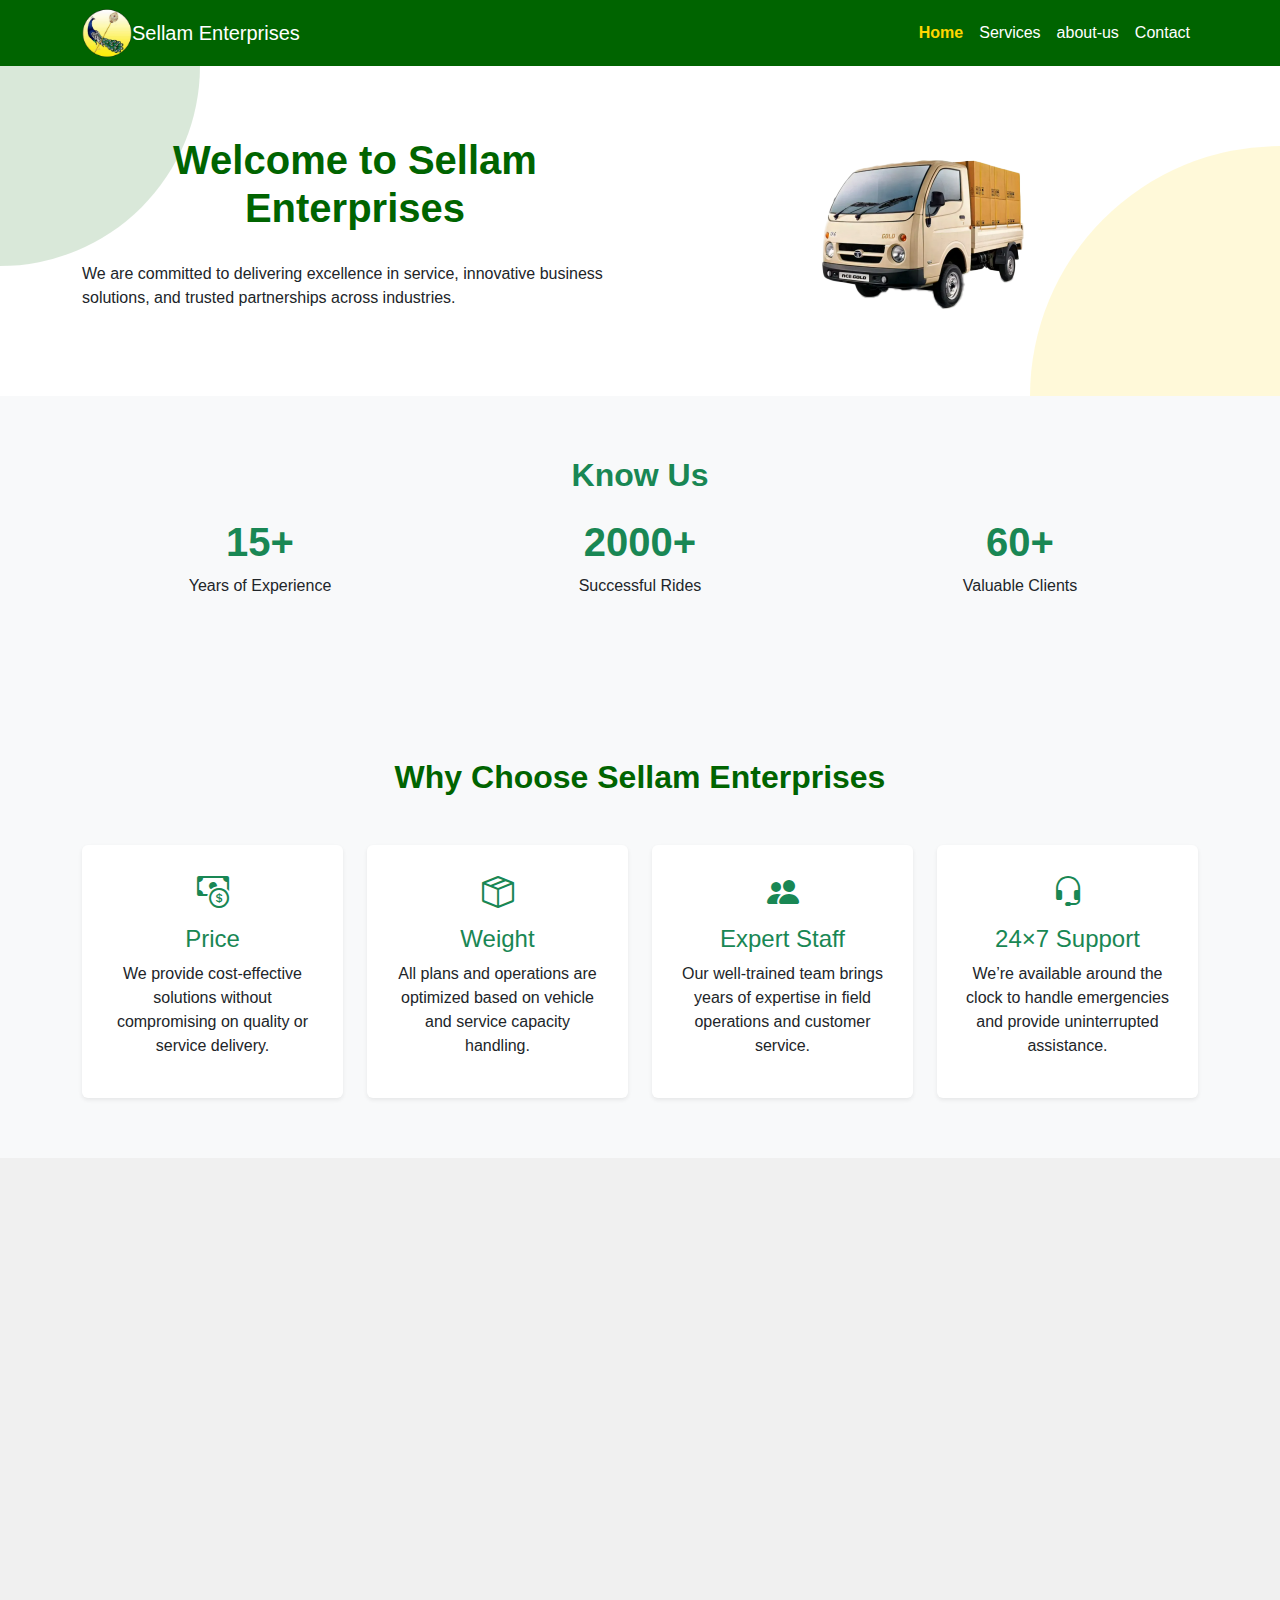
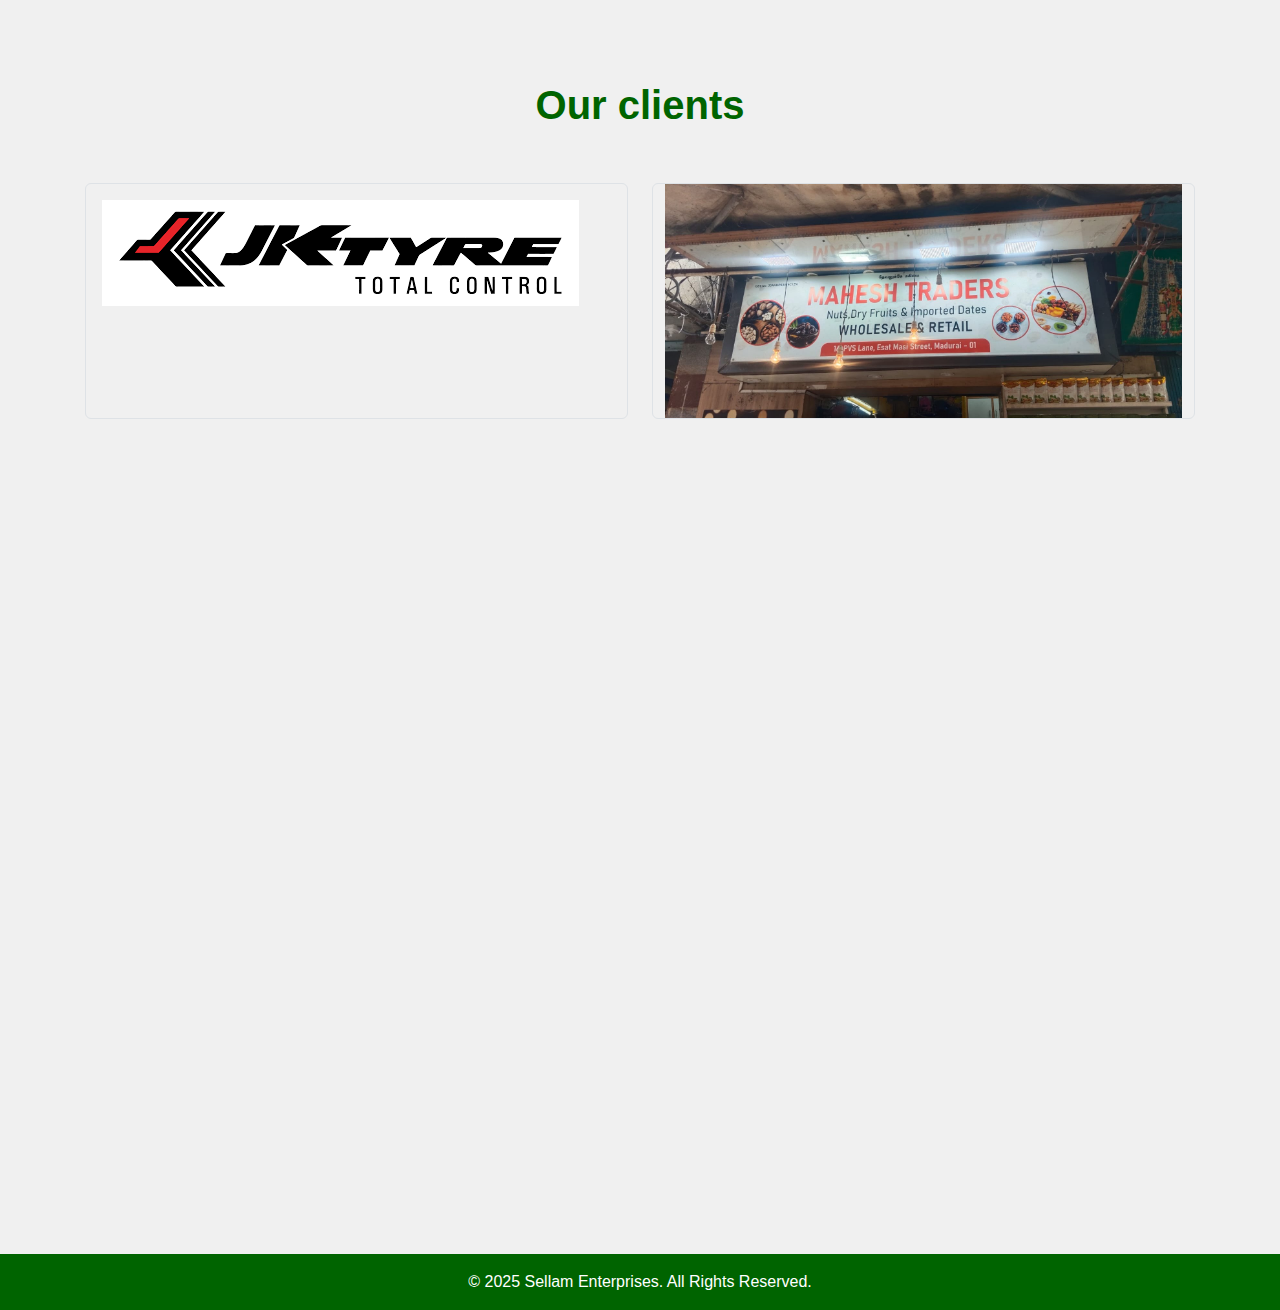
<file: index.html>
<!DOCTYPE html>
<html lang="en">
<head>
  <meta charset="UTF-8">
  <title>Home Sellam Enterprises</title>
  <meta name="viewport" content="width=device-width, initial-scale=1">
  <link href="https://cdn.jsdelivr.net/npm/bootstrap@5.3.3/dist/css/bootstrap.min.css" rel="stylesheet">
  <link rel="stylesheet" href="css/style.css">
    <link rel="shortcut icon" href="./images/logo.png" type="image/x-icon">

  <link rel="stylesheet" href="https://cdn.jsdelivr.net/npm/bootstrap-icons@1.11.3/font/bootstrap-icons.css">
</head>
<body>
<nav class="navbar navbar-expand-lg custom-nav">
  <div class="container">
    <img src="./images/logo.png" alt="" width="50px"height='50px'>
    <a class="navbar-brand text-white" href="#">Sellam Enterprises</a>
    <button class="navbar-toggler" type="button" data-bs-toggle="collapse" data-bs-target="#navbarNav">
      <span class="navbar-toggler-icon"></span>
    </button>
    <div class="collapse navbar-collapse" id="navbarNav">
      <ul class="navbar-nav ms-auto">
        <li class="nav-item"><a class="nav-link text-white active" href="./index.html">Home</a></li>
        <li class="nav-item"><a class="nav-link text-white" href="./service.html">Services</a></li>
        <li class="nav-item"><a class="nav-link text-white" href="./about-us.html">about-us</a></li>
        <li class="nav-item"><a class="nav-link text-white" href="./contact.html">Contact</a></li>
      </ul>
    </div>
  </div>
</nav>
<!-- Banner Section -->
<section class="section-padding bg-white fade-parallax position-relative overflow-hidden">
  <!-- Two large decorative balls -->
  <div class="circle-green"></div>
  <div class="circle-yellow"></div>

  <div class="container position-relative">
    <div class="row align-items-center">
      <div class="col-md-6">
        <h1 class="section-title">Welcome to Sellam Enterprises</h1>
        <p>We are committed to delivering excellence in service, innovative business solutions, and trusted partnerships across industries.</p>
      </div>
      <div class="col-md-6 text-center">
        <img src="images/banner.png" alt="One Enterprises Banner" class="img-fluid position-relative">
      </div>
    </div>
  </div>
</section>

<section id="know-us" class="section-padding bg-light fade-parallax">
  <div class="container text-center">
    <h2 class="section-title text-success mb-4">Know Us</h2>
    <div class="row">
      
      <div class="col-md-4 mb-4">
        <h3 class="counter text-success" data-count="15">0</h3>
        <p>Years of Experience</p>
      </div>
      
      <div class="col-md-4 mb-4">
        <h3 class="counter text-success" data-count="2000">0</h3>
        <p>Successful Rides</p>
      </div>
      
      <div class="col-md-4 mb-4">
        <h3 class="counter text-success" data-count="60">0</h3>
        <p>Valuable Clients</p>
      </div>
      
    </div>
  </div>
</section>
<!-- Feature Section with Icons -->
<section class="section-padding bg-light fade-parallax" id="features">
  <div class="container text-center">
    <h2 class="section-title mb-5">Why Choose Sellam Enterprises</h2>
    <div class="row g-4">
      
      <div class="col-md-3">
        <div class="p-4 bg-white h-100 shadow-sm rounded">
          <div class="mb-2"><i class="bi bi-cash-coin fs-2 text-success"></i></div>
          <h4 class="text-success">Price</h4>
          <p>We provide cost-effective solutions without compromising on quality or service delivery.</p>
        </div>
      </div>
      
      <div class="col-md-3">
        <div class="p-4 bg-white h-100 shadow-sm rounded">
          <div class="mb-2"><i class="bi bi-box-seam fs-2 text-success"></i></div>
          <h4 class="text-success">Weight</h4>
          <p>All plans and operations are optimized based on vehicle and service capacity handling.</p>
        </div>
      </div>
      
      <div class="col-md-3">
        <div class="p-4 bg-white h-100 shadow-sm rounded">
          <div class="mb-2"><i class="bi bi-people-fill fs-2 text-success"></i></div>
          <h4 class="text-success">Expert Staff</h4>
          <p>Our well-trained team brings years of expertise in field operations and customer service.</p>
        </div>
      </div>
      
      <div class="col-md-3">
        <div class="p-4 bg-white h-100 shadow-sm rounded">
          <div class="mb-2"><i class="bi bi-headset fs-2 text-success"></i></div>
          <h4 class="text-success">24×7 Support</h4>
          <p>We’re available around the clock to handle emergencies and provide uninterrupted assistance.</p>
        </div>
      </div>
      
    </div>
  </div>
</section>


<section class="section-padding bg-dark text-white fade-parallax" id="qa">
  <div class="container">
    <div class="row align-items-center">
      
      <!-- Left: Q&A Content -->
      <div class="col-md-6">
        <h2 class="section-title text-white">What Makes Sellam Enterprises Unique?</h2>
        <p>
          At Sellam Enterprises, we combine innovation with customized business solutions. Our approach focuses
          on measurable results, long-term growth, and transparency in everything we deliver. From digital
          transformation to smart logistics, we partner with clients to drive lasting success.
        </p>
      </div>
      
      <!-- Right: Image + Icons -->
      <div class="col-md-6 text-center position-relative">
        <img src="./images/local.png"
             alt="Team at work"
             class="img-fluid rounded mb-3"
             style="max-height: 350px;">
        
        <!-- Icons under image -->
        <div class="d-flex justify-content-center gap-4 mt-3">
          <i class="bi bi-gear-fill fs-3 text-warning"></i>
          <i class="bi bi-lightbulb-fill fs-3 text-warning"></i>
          <i class="bi bi-check-circle-fill fs-3 text-warning"></i>
        </div>
      </div>
      
    </div>
  </div>
</section>


<!-- Clients Section -->
<div class="row justify-content-center gap-4 py-5">
<h1 class="section-title">Our clients</h1>
  <div class="col-md-5 col-10 border rounded p-3 client">
    <img src="./images/jk.png" class="img-fluid" alt="JK Logo">
  </div>
  <div class="col-md-5 col-sm-10 border rounded  client">
    <img src="./images/mahesh.jpeg" class="img-fluid" alt="Mahesh Logo">
  </div>
</div>

<section class="section-padding bg-light fade-parallax" id="testimonials">
  <div class="container">
    <h2 class="section-title text-center text-success mb-5">Testimonials</h2>
    <div class="row g-4">

      <div class="col-md-4">
        <div class="bg-dark text-white p-4 rounded shadow-sm h-100">
          <i class="bi bi-quote fs-1 text-warning"></i>
          <p class="mt-3">“One Enterprises transformed our digital presence. Highly professional and proactive team!”</p>
          <p class="fw-bold mb-0 text-warning">-JK Tyre</p>
        </div>
      </div>

      <div class="col-md-4">
        <div class="bg-dark text-white p-4 rounded shadow-sm h-100">
          <i class="bi bi-quote fs-1 text-warning"></i>
          <p class="mt-3">“Great experience working with a dedicated team. Truly exceptional service.”</p>
          <p class="fw-bold mb-0 text-warning">-Jayaram Traders</p>
        </div>
      </div>

      <div class="col-md-4">
        <div class="bg-dark text-white p-4 rounded shadow-sm h-100">
          <i class="bi bi-quote fs-1 text-warning"></i>
          <p class="mt-3">“Consistent quality and reliability in every project. Highly recommended!”</p>
          <p class="fw-bold mb-0 text-warning">-Mahesh Traders</p>
        </div>
      </div>

    </div>
  </div>
</section>


<!-- Contact Section -->
<section id="faq" class="section-padding parallax-section bg-dark text-white fade-parallax">
  <div class="container">
    <div class="row g-4">
      <div class="col-md-6">
        <h4 class="section-subtitle text-white">Have Questions?</h4>
       <ul class="faq-list">
  <li><a href="index.html" class="">What services does One Enterprises offer?</a></li>
  <li><a href="index.html">How can I partner with One Enterprises?</a></li>
  <li><a href="index.html">Do you offer custom business solutions?</a></li>
  <li><a href="index.html">Is your team available for consultation?</a></li>
  <li><a href="index.html">What industries do you work with?</a></li>
</ul>

      </div>
      <div class="col-md-6">
        <h4 class="section-subtitle text-white">Have Coffee With Us</h4>
        <p><strong>Address:</strong>  73/8 D1C, PLAT NO: 1 A, MARNADU NAGAR  PARAVAI MADURAI 625402</p>
        <p><strong>Phone:</strong>+91 97902 96900</p>
        <p><strong>Email:</strong>deivasellam@gmail.com</p>
      </div>
    </div>
  </div>
</section>

<footer class="custom-footer text-center text-white py-3">
  <p class="mb-0">© 2025 Sellam Enterprises. All Rights Reserved.</p>
</footer>
<script src="https://cdn.jsdelivr.net/npm/bootstrap@5.3.3/dist/js/bootstrap.bundle.min.js"></script>
<script src="./js/script.js"></script>
</body>
</html>
</file>
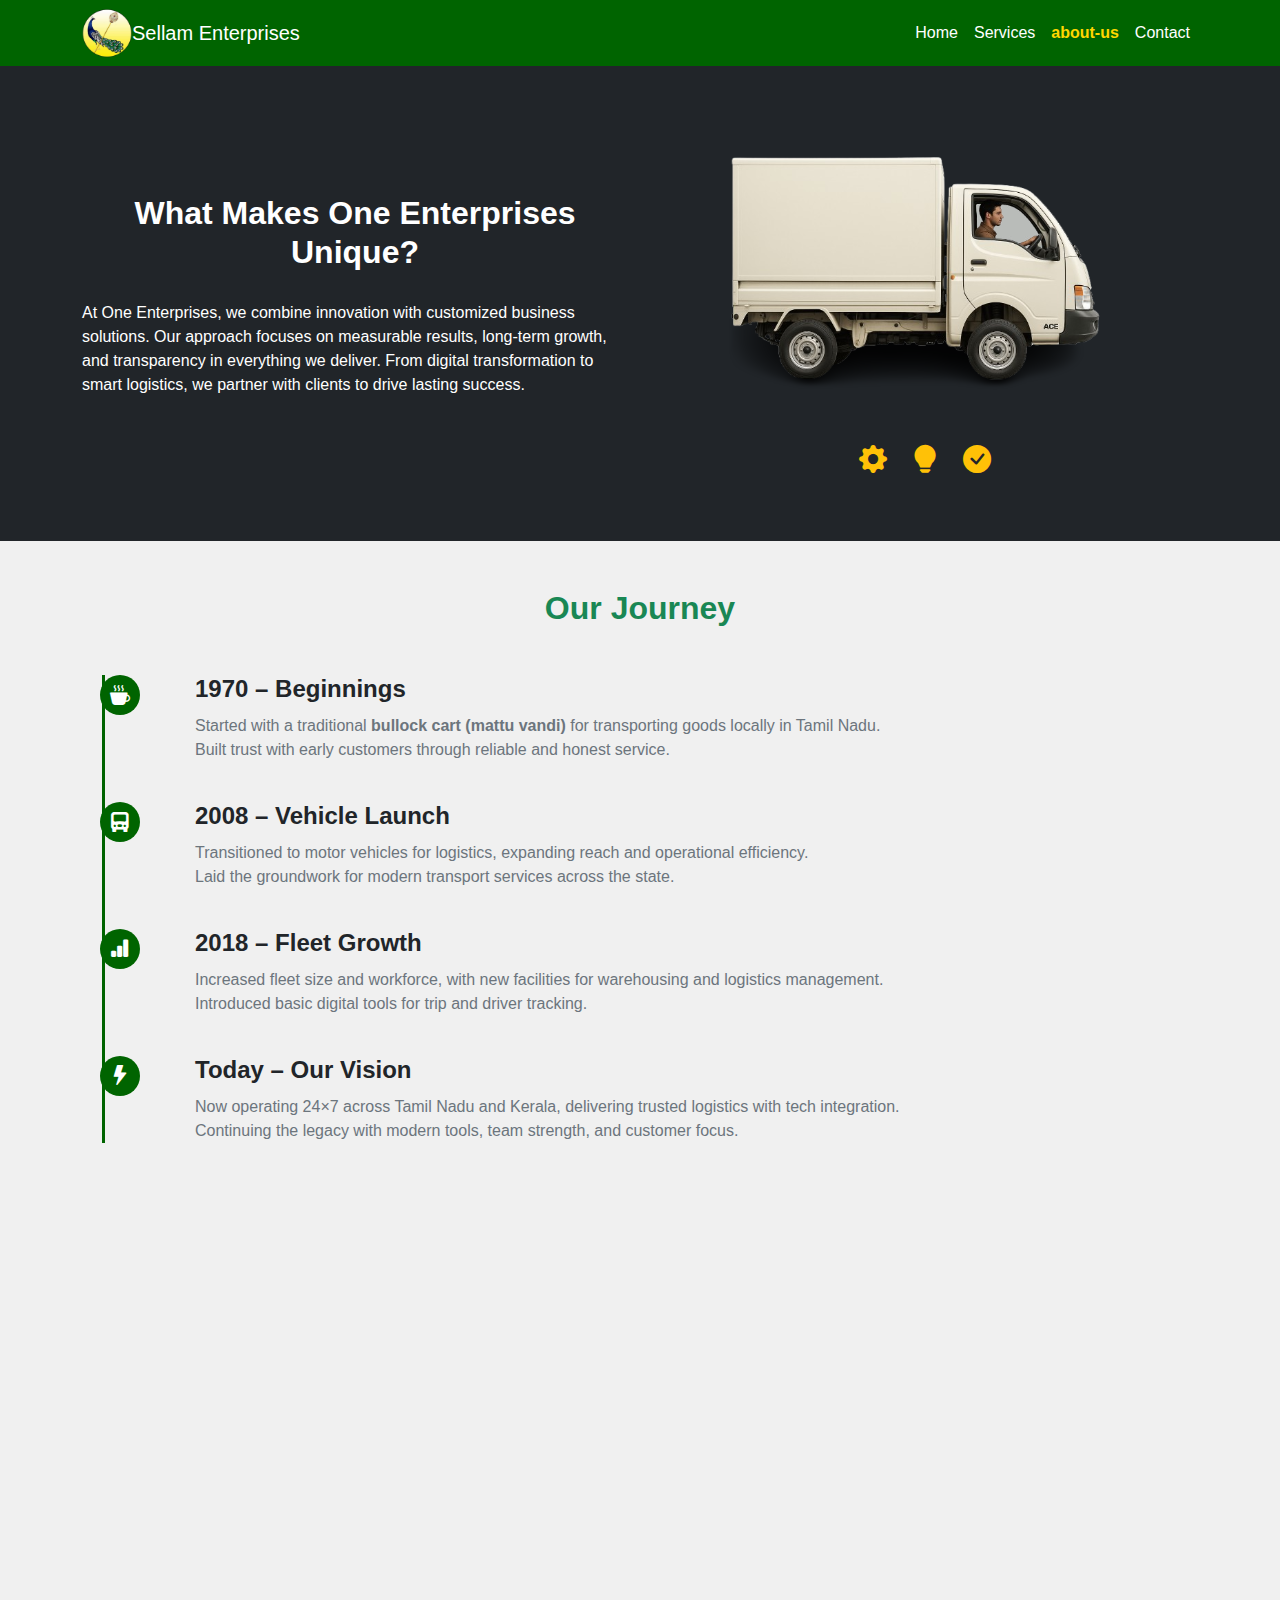
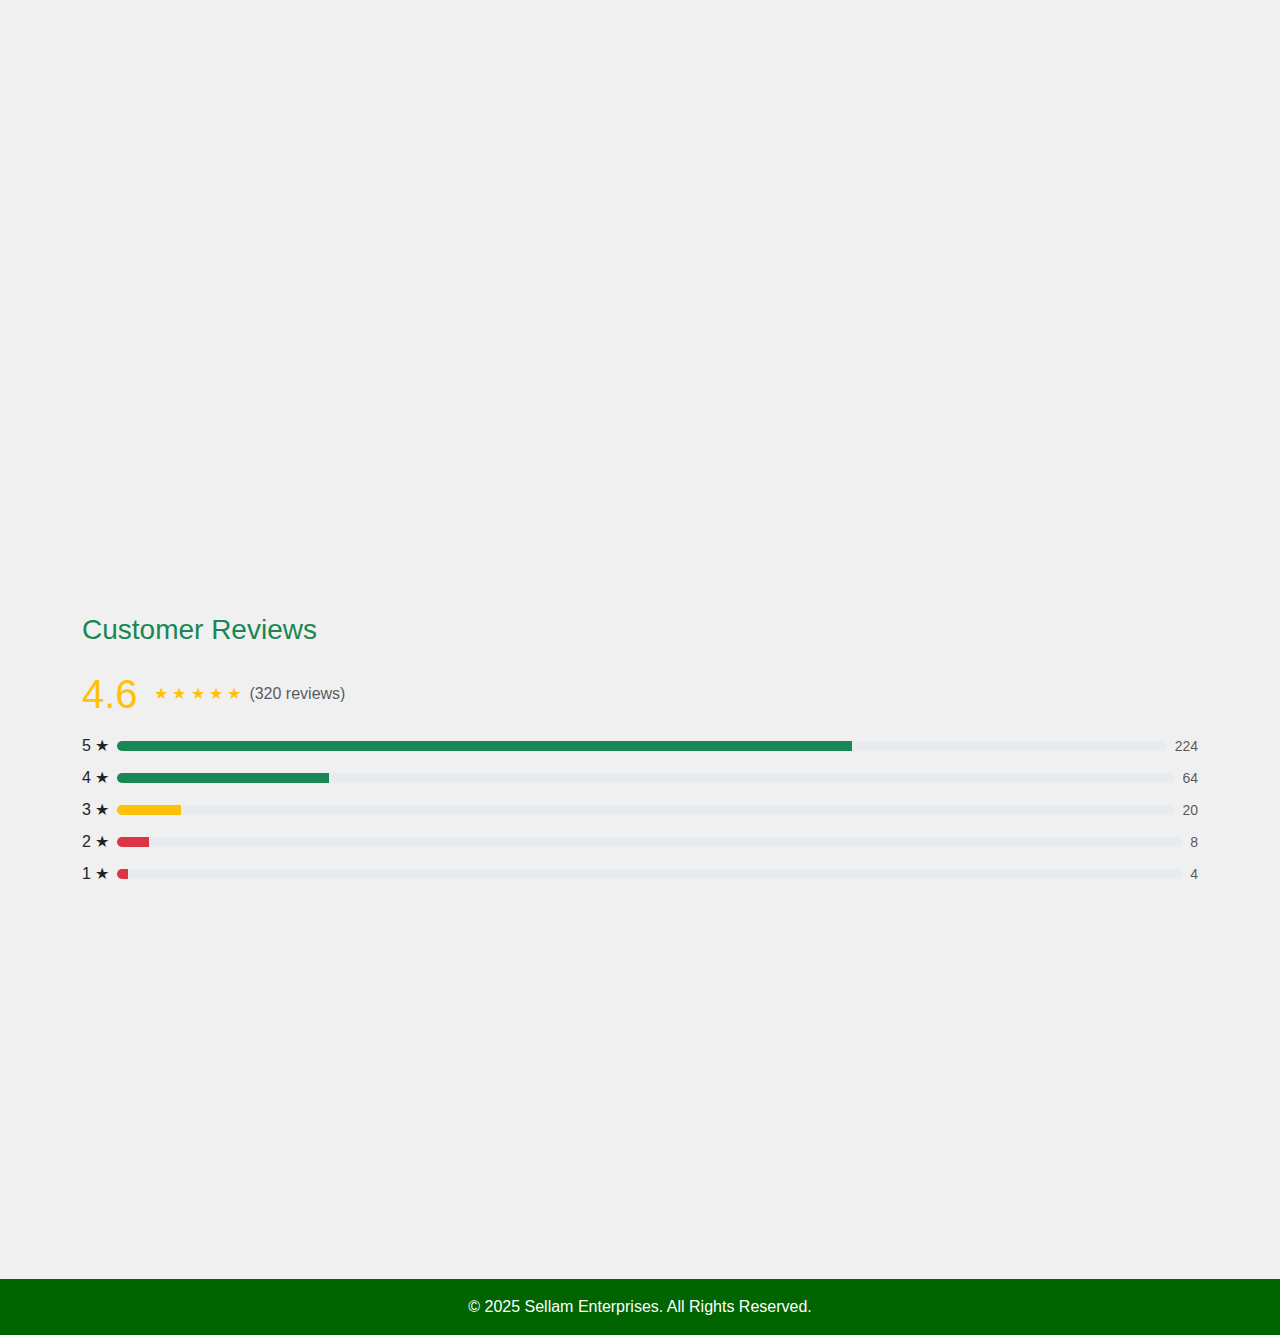
<file: about-us.html>
<!DOCTYPE html>
<html lang="en">
<head>
  <meta charset="UTF-8">
  <title>About Us - Sellam Enterprises</title>
  <meta name="viewport" content="width=device-width, initial-scale=1.0">
  <link href="https://cdn.jsdelivr.net/npm/bootstrap@5.3.3/dist/css/bootstrap.min.css" rel="stylesheet">
  <link rel="stylesheet" href="https://cdn.jsdelivr.net/npm/bootstrap-icons@1.11.3/font/bootstrap-icons.css">
  <link rel="stylesheet" href="css/style.css">
  <link rel="shortcut icon" href="./images/logo.png" type="image/x-icon">
</head>

<body>



    <nav class="navbar navbar-expand-lg custom-nav">
  <div class="container">
    <img src="./images/logo.png" alt="" width="50px"height='50px'>
    <a class="navbar-brand text-white" href="#">Sellam Enterprises</a>
    <button class="navbar-toggler" type="button" data-bs-toggle="collapse" data-bs-target="#navbarNav">
      <span class="navbar-toggler-icon"></span>
    </button>
    <div class="collapse navbar-collapse" id="navbarNav">
      <ul class="navbar-nav ms-auto">
        <li class="nav-item"><a class="nav-link text-white" href="./index.html">Home</a></li>
        <li class="nav-item"><a class="nav-link text-white" href="./service.html">Services</a></li>
        <li class="nav-item"><a class="nav-link text-white active" href="./about-us.html">about-us</a></li>
        <li class="nav-item"><a class="nav-link text-white" href="./contact.html">Contact</a></li>
      </ul>
    </div>
  </div>
</nav>
<!-- Q&A Section reused from Index -->
<section class="section-padding bg-dark text-white fade-parallax" id="qa">
  <div class="container">
    <div class="row align-items-center">
      <div class="col-md-6">
        <h2 class="section-title text-white">What Makes One Enterprises Unique?</h2>
        <p>
          At One Enterprises, we combine innovation with customized business solutions. Our approach focuses
          on measurable results, long-term growth, and transparency in everything we deliver. From digital
          transformation to smart logistics, we partner with clients to drive lasting success.
        </p>
      </div>
      <div class="col-md-6 text-center">
        <img src="./images/local.png"
             alt="Team at work"
             class="img-fluid rounded mb-3"
             style="max-height: 350px;">
        <div class="d-flex justify-content-center gap-4 mt-3">
          <i class="bi bi-gear-fill fs-3 text-warning"></i>
          <i class="bi bi-lightbulb-fill fs-3 text-warning"></i>
          <i class="bi bi-check-circle-fill fs-3 text-warning"></i>
        </div>
      </div>
    </div>
  </div>
</section>

<section id="history" class="container py-5 fade-parallax">
  <h2 class="section-title text-center text-success mb-5">Our Journey</h2>
  <div class="timeline">

    <div class="timeline-item">
      <div class="timeline-icon"><i class="bi bi-cup-hot-fill"></i></div>
      <div class="timeline-content">
        <h4>1970 – Beginnings</h4>
        <p>
          Started with a traditional <strong>bullock cart (mattu vandi)</strong> for transporting goods locally in Tamil Nadu.<br>
          Built trust with early customers through reliable and honest service.
        </p>
      </div>
    </div>

    <div class="timeline-item">
      <div class="timeline-icon"><i class="bi bi-truck-front-fill"></i></div>
      <div class="timeline-content">
        <h4>2008 – Vehicle Launch</h4>
        <p>
          Transitioned to motor vehicles for logistics, expanding reach and operational efficiency.<br>
          Laid the groundwork for modern transport services across the state.
        </p>
      </div>
    </div>

    <div class="timeline-item">
      <div class="timeline-icon"><i class="bi bi-bar-chart-fill"></i></div>
      <div class="timeline-content">
        <h4>2018 – Fleet Growth</h4>
        <p>
          Increased fleet size and workforce, with new facilities for warehousing and logistics management.<br>
          Introduced basic digital tools for trip and driver tracking.
        </p>
      </div>
    </div>

    <div class="timeline-item">
      <div class="timeline-icon"><i class="bi bi-lightning-fill"></i></div>
      <div class="timeline-content">
        <h4>Today – Our Vision</h4>
        <p>
          Now operating 24×7 across Tamil Nadu and Kerala, delivering trusted logistics with tech integration.<br>
          Continuing the legacy with modern tools, team strength, and customer focus.
        </p>
      </div>
    </div>

  </div>
</section>



<section id="know-us" class="section-padding bg-light fade-parallax">
  <div class="container text-center">
    <h2 class="section-title text-success mb-4">Know Us</h2>
    <div class="row">
      
      <div class="col-md-4 mb-4">
        <h3 class="counter text-success" data-count="15">0</h3>
        <p>Years of Experience</p>
      </div>
      
      <div class="col-md-4 mb-4">
        <h3 class="counter text-success" data-count="2000">0</h3>
        <p>Successful Rides</p>
      </div>
      
      <div class="col-md-4 mb-4">
        <h3 class="counter text-success" data-count="60">0</h3>
        <p>Valuable Clients</p>
      </div>
      
    </div>
  </div>
</section>

<!-- Founder Info -->
<section class="section-padding bg-white fade-parallax" id="founder">
  <div class="container text-center">
    <h2 class="section-title text-success mb-4">Our Founder</h2>
    <img src="images/founder.png" class="img-fluid rounded mb-3" style="max-width: 200px;" alt="Founder Photo">
    <p class="text-muted mx-auto" style="max-width: 700px;">
      Our journey began in 1970, when our founder started transporting goods using a traditional <strong>mattu vandi</strong> (bullock cart) across local villages in Tamil Nadu. His dedication, honesty, and commitment to serving people laid the foundation for everything Sellam Enterprises stands for today.
      <br><br>
      In 2008, he expanded the business by launching motor vehicle-based logistics services, introducing new levels of efficiency and reliability to the region.
      <br><br>
      Though he sadly passed away in 2021, his vision continues to inspire our team every day. Sellam Enterprises proudly carries forward his legacy of integrity, service, and progress.
    </p>
  </div>
</section>
<section class="container my-5">
  <h3 class="mb-4 text-success">Customer Reviews</h3>

  <!-- Average Rating -->
  <div class="d-flex align-items-center mb-3">
    <h1 class="mb-0 me-3 text-warning">4.6</h1>
    <div class="stars text-warning">
      ★ ★ ★ ★ ★
    </div>
    <span class="text-muted ms-2">(320 reviews)</span>
  </div>

  <!-- Rating Distribution -->
  <div class="review-breakdown">
    <div class="d-flex align-items-center mb-2">
      <span class="me-2">5 ★</span>
      <div class="progress flex-grow-1 me-2" style="height: 10px;">
        <div class="progress-bar bg-success" style="width: 70%"></div>
      </div>
      <small class="text-muted">224</small>
    </div>
    <div class="d-flex align-items-center mb-2">
      <span class="me-2">4 ★</span>
      <div class="progress flex-grow-1 me-2" style="height: 10px;">
        <div class="progress-bar bg-success" style="width: 20%"></div>
      </div>
      <small class="text-muted">64</small>
    </div>
    <div class="d-flex align-items-center mb-2">
      <span class="me-2">3 ★</span>
      <div class="progress flex-grow-1 me-2" style="height: 10px;">
        <div class="progress-bar bg-warning" style="width: 6%"></div>
      </div>
      <small class="text-muted">20</small>
    </div>
    <div class="d-flex align-items-center mb-2">
      <span class="me-2">2 ★</span>
      <div class="progress flex-grow-1 me-2" style="height: 10px;">
        <div class="progress-bar bg-danger" style="width: 3%"></div>
      </div>
      <small class="text-muted">8</small>
    </div>
    <div class="d-flex align-items-center">
      <span class="me-2">1 ★</span>
      <div class="progress flex-grow-1 me-2" style="height: 10px;">
        <div class="progress-bar bg-danger" style="width: 1%"></div>
      </div>
      <small class="text-muted">4</small>
    </div>
  </div>
</section>
<section id="faq" class="section-padding parallax-section bg-dark text-white fade-parallax">
  <div class="container">
    <div class="row g-4">
      <div class="col-md-6">
        <h4 class="section-subtitle text-white">Have Questions?</h4>
       <ul class="faq-list">
  <li><a href="index.html" class="">What services does One Enterprises offer?</a></li>
  <li><a href="index.html">How can I partner with One Enterprises?</a></li>
  <li><a href="index.html">Do you offer custom business solutions?</a></li>
  <li><a href="index.html">Is your team available for consultation?</a></li>
  <li><a href="index.html">What industries do you work with?</a></li>
</ul>

      </div>
      <div class="col-md-6">
        <h4 class="section-subtitle text-white">Have Coffee With Us</h4>
        <p><strong>Address:</strong>  73/8 D1C, PLAT NO: 1 A, MARNADU NAGAR  PARAVAI MADURAI 625402</p>
        <p><strong>Phone:</strong>+91 97902 96900</p>
        <p><strong>Email:</strong>deivasellam@gmail.com</p>
      </div>
    </div>
  </div>
</section>

<footer class="custom-footer text-center text-white py-3">
  <p class="mb-0">© 2025 Sellam Enterprises. All Rights Reserved.</p>
</footer>
<script src="https://cdn.jsdelivr.net/npm/bootstrap@5.3.3/dist/js/bootstrap.bundle.min.js"></script>
<script src="js/script.js"></script>
</body>
</html>
</file>
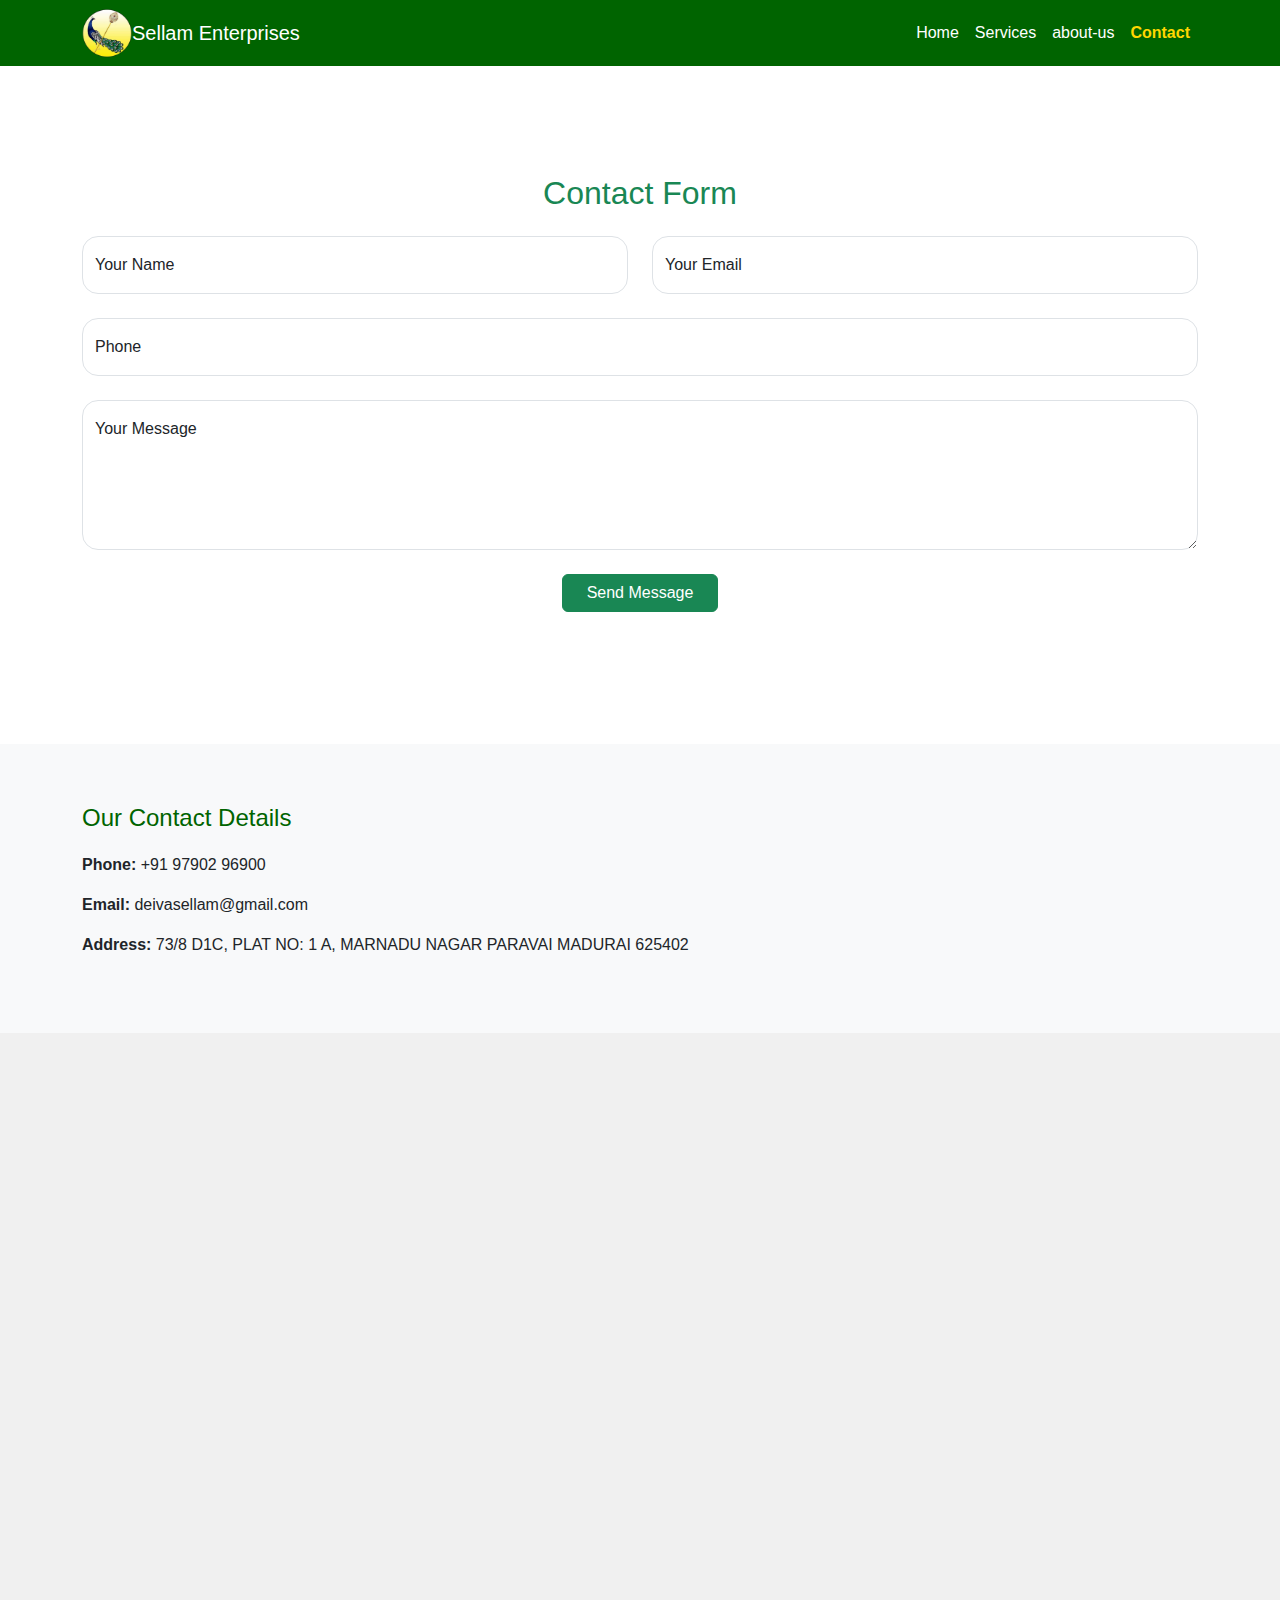
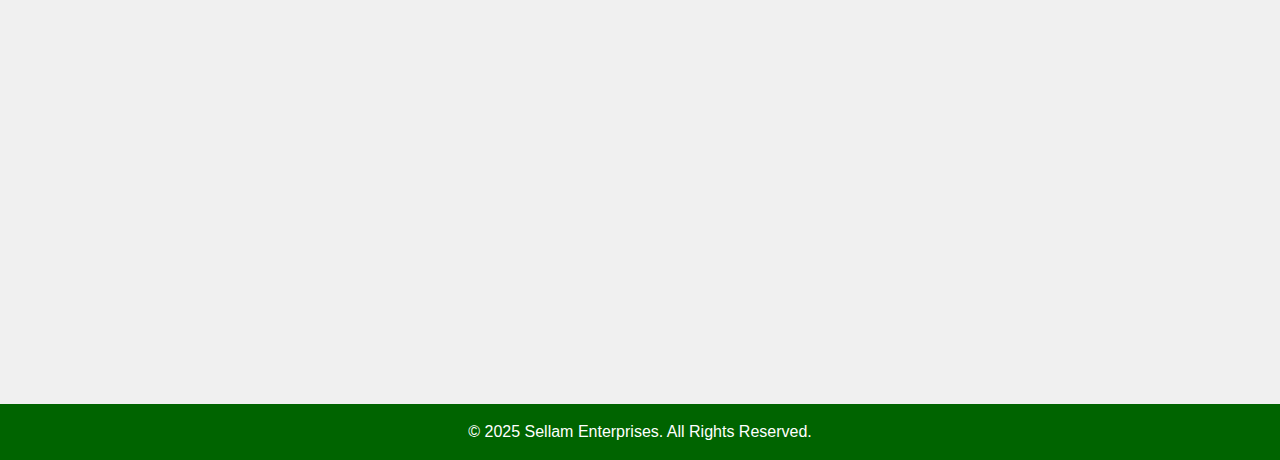
<file: contact.html>
<!DOCTYPE html>
<html lang="en">
<head>
  <meta charset="UTF-8">
  <title>Contact Us - Sellam Enterprises</title>
    <link rel="shortcut icon" href="./images/logo.png" type="image/x-icon">

  <meta name="viewport" content="width=device-width, initial-scale=1">
  <!-- Bootstrap CSS -->
  <link href="https://cdn.jsdelivr.net/npm/bootstrap@5.3.3/dist/css/bootstrap.min.css" rel="stylesheet">
  <!-- Custom CSS -->
  <link rel="stylesheet" href="css/style.css">
</head>
<body>

<!-- Navbar -->
<nav class="navbar navbar-expand-lg custom-nav">
  <div class="container">
    <img src="./images/logo.png" alt="" width="50px"height='50px'>
    <a class="navbar-brand text-white" href="#">Sellam Enterprises</a>
    <button class="navbar-toggler" type="button" data-bs-toggle="collapse" data-bs-target="#navbarNav">
      <span class="navbar-toggler-icon"></span>
    </button>
    <div class="collapse navbar-collapse" id="navbarNav">
      <ul class="navbar-nav ms-auto">
        <li class="nav-item"><a class="nav-link text-white" href="./index.html">Home</a></li>
        <li class="nav-item"><a class="nav-link text-white" href="./service.html">Services</a></li>
        <li class="nav-item"><a class="nav-link text-white" href="./about-us.html">about-us</a></li>
        <li class="nav-item"><a class="nav-link text-white active" href="./contact.html">Contact</a></li>
      </ul>
    </div>
  </div>
</nav>

<!-- Section: Form -->
<section id="form" class="section-padding parallax-section fade-parallax bg-white">
<div class="container py-5">
  <h2 class="text-center text-success mb-4">Contact Form</h2>

  <form id="contactForm" class="custom-form">
    <div class="row g-4">

      <div class="col-md-6">
        <div class="form-floating">
          <input type="text" class="form-control" id="name" placeholder="Name">
          <label for="name">Your Name</label>
        </div>
      </div>

      <div class="col-md-6">
        <div class="form-floating">
          <input type="email" class="form-control" id="email" placeholder="Email">
          <label for="email">Your Email</label>
        </div>
      </div>

      <div class="col-12">
        <div class="form-floating">
          <input type="tel" class="form-control" id="phone" placeholder="Phone">
          <label for="phone">Phone</label>
        </div>
      </div>

      <div class="col-12">
        <div class="form-floating">
          <textarea class="form-control" id="message" placeholder="Message" style="height: 150px;"></textarea>
          <label for="message">Your Message</label>
        </div>
      </div>

      <div class="col-12 text-center">
        <button class="btn btn-success px-4" type="submit">Send Message</button>
      </div>

    </div>
  </form>

  <!-- Alert Message Area -->
  <div id="alertBox" class="mt-4 text-center"></div>
</div>


</section>

<!-- Section: Contact Info -->
<section id="info" class="section-padding parallax-section bg-light fade-parallax">
  <div class="container">
    <h3 class="section-subtitle ">Our Contact Details</h3>
    <p><strong>Phone:</strong> +91 97902 96900</p>
    <p><strong>Email:</strong> deivasellam@gmail.com</p>
    <p><strong>Address:</strong>  73/8 D1C, PLAT NO: 1 A, MARNADU NAGAR  PARAVAI MADURAI 625402</p>
  </div>
</section>

<!-- Section: Map -->
<section id="map" class="section-padding parallax-section bg-white fade-parallax">
  <div class="container">
    <h3 class="section-subtitle">Our Location</h3>
<iframe src="https://www.google.com/maps/embed?pb=!1m18!1m12!1m3!1d437.5605228197218!2d78.06111159628392!3d9.971977928712473!2m3!1f0!2f0!3f0!3m2!1i1024!2i768!4f13.1!3m3!1m2!1s0x3b00c9007662e461%3A0x9f810280d24f3455!2ssangaiya%20transport!5e1!3m2!1sen!2sin!4v1752487350558!5m2!1sen!2sin" width="100%" height="450" style="border:0;" allowfullscreen="" loading="lazy" referrerpolicy="no-referrer-when-downgrade"></iframe>  </div>
</section>

<!-- Section: FAQ + Coffee -->
<section id="faq" class="section-padding parallax-section bg-dark text-white fade-parallax">
  <div class="container">
    <div class="row g-4">
      <div class="col-md-6">
        <h4 class="section-subtitle text-white">Have Questions?</h4>
       <ul class="faq-list">
  <li><a href="index.html" class="">What services does One Enterprises offer?</a></li>
  <li><a href="index.html">How can I partner with One Enterprises?</a></li>
  <li><a href="index.html">Do you offer custom business solutions?</a></li>
  <li><a href="index.html">Is your team available for consultation?</a></li>
  <li><a href="index.html">What industries do you work with?</a></li>
</ul>

      </div>
      <div class="col-md-6">
        <h4 class="section-subtitle text-white">Have Coffee With Us</h4>
        <p><strong>Address:</strong>  73/8 D1C, PLAT NO: 1 A, MARNADU NAGAR  PARAVAI MADURAI 625402</p>
        <p><strong>Phone:</strong>+91 97902 96900</p>
        <p><strong>Email:</strong>deivasellam@gmail.com</p>
      </div>
    </div>
  </div>
</section>

<!-- Footer -->
<footer class="custom-footer text-center text-white py-3">
  <p class="mb-0">© 2025 Sellam Enterprises. All Rights Reserved.</p>
</footer>

<!-- Scripts -->
<script src="https://cdn.jsdelivr.net/npm/bootstrap@5.3.3/dist/js/bootstrap.bundle.min.js"></script>
<script src="js/script.js"></script>
</body>
</html>
</file>
<file: css/style.css>
/* style.css */

:root {
  --green: #006400;
  --yellow: #FFD700;
}

body ,html {
  font-family:  sans-serif;
  margin: 0;
  padding: 0;
  background: #f0f0f0;
  overflow-x: hidden;
}
nav{
    background-color: var(--green);
}
.section-padding {
  padding: 60px 0;
}

.section-title {
  text-align: center;
  color: var(--green);
  font-weight: bold;
  margin-bottom: 30px;
}

.section-subtitle {
  font-size: 1.5rem;
  color: var(--green);
  margin-bottom: 20px;
}

/* Buttons */
.custom-btn {
  background-color: var(--yellow);
  color: var(--green);
  font-weight: bold;
  border: none;
}

.custom-btn:hover {
  background-color: #e6c200;
}

/* Footer */
.custom-footer {
  background-color: var(--green);
}

/* FAQ List */
.faq-list {
  list-style: none;
  padding-left: 0;
}

.faq-list li {
  margin-bottom: 10px;
}

.faq-list a {
  color: white;
  text-decoration: none;
  transition: color 0.3s ease;
}

.faq-list a:hover {
  color: var(--yellow);
  text-decoration: underline;
}

/* Parallax Effect */
.parallax-section {
  background-attachment: fixed;
  background-position: center;
  background-size: cover;
  background-repeat: no-repeat;
}

.fade-parallax {
  opacity: 0;
  transform: translateY(50px);
  transition: all 1s ease;
}

.fade-parallax.visible {
  opacity: 1;
  transform: translateY(0);
}

/* Counter Animation */
.counter {
  font-size: 2.5rem;
  font-weight: bold;
  color: var(--green);
}

/* Bubble Circles for Banner */
.circle-green,
.circle-yellow {
  position: absolute;
  border-radius: 50%;
  z-index: 0;
  opacity: 0.15;
}

.circle-green {
  width: 400px;
  height: 400px;
  background-color: var(--green);
  top: 0;
  left: 0;
  transform: translate(-50%, -50%);
}

.circle-yellow {
  width: 500px;
  height: 500px;
  background-color: var(--yellow);
  bottom: 0;
  right: 0;
  transform: translate(50%, 50%);
}

/* Contact form fields */
form input,
form textarea {
  border-radius: 6px;
  border: 1px solid #ccc;
}

form input:focus,
form textarea:focus {
  border-color: var(--green);
  box-shadow: 0 0 0 0.2rem rgba(0, 100, 0, 0.1);
  outline: none;
}

/* Image styling */
.img-fluid {
  max-width: 100%;
  height: auto;
} 
.navbar .nav-link.active {
  color: var(--yellow) !important;
  font-weight: bold;
}
/* Timeline Container */
.timeline {
  position: relative;
  padding-left: 30px;
  border-left: 3px solid var(--green); /* vertical line */
}

/* Each item */
.timeline li {
  position: relative;
  margin-bottom: 30px;
  padding-left: 10px;
}

/* Optional: add a dot (remove if you want only the line) */
.timeline li::before {
  content: '';
  position: absolute;
  top: 6px;
  left: -11px;
  width: 12px;
  height: 12px;
  background-color: var(--green);
  border-radius: 50%;
}
/* Timeline Base */
.timeline-container {
  position: relative;
  margin-left: 40px;
  padding-left: 30px;
  border-left: 3px solid var(--green);
}

/* Each item */
.timeline-item {
  position: relative;
  margin-bottom: 40px;
}

/* Dot on the line */
.timeline-dot {
  position: absolute;
  left: -11px;
  top: 6px;
  width: 14px;
  height: 14px;
  background-color: var(--green);
  border-radius: 50%;
  border: 2px solid white;
}

/* Content to the right of the line */
.timeline-content h5 {
  margin-bottom: 5px;
  font-weight: bold;
}

/* Timeline Layout */
.timeline {
  position: relative;
  margin-left: 20px;
  border-left: 3px solid var(--green);
  padding-left: 30px;
}

.timeline-item {
  position: relative;
  margin-bottom: 40px;
}

.timeline-icon {
  position: absolute;
  left: -35px;
  top: 0;
  width: 40px;
  height: 40px;
  background-color: var(--green);
  color: white;
  border-radius: 50%;
  display: flex;
  align-items: center;
  justify-content: center;
  font-size: 20px;
}

.timeline-content h4 {
  margin-bottom: 10px;
  font-weight: bold;
}

.timeline-content p {
  margin: 0;
  color: #6c757d;
}
.timeline-content {
  margin-left: 60px; 
}

.product-card {
  transition: transform 0.3s ease, box-shadow 0.3s ease;
}

.product-card:hover {
  transform: scale(1.02);
  box-shadow: 0 10px 20px rgba(0, 128, 0, 0.15);
}

.product-img {
  height: 220px;
  width: auto;
  
  object-fit: contain;
  transition: transform 0.3s ease;
}

.product-card:hover .product-img {
  transform: scale(1.05);
}
.custom-form .form-control {
  border-radius: 1rem;
  padding: 1rem;
}

#alertBox .alert {
  display: inline-block;
  padding: 10px 20px;
  margin-top: 20px;
  font-weight: bold;
}


/* Mobile Adjustments */
@media (max-width: 700px) {
     .client{
    width: 50%;
  }
}
@media (max-width: 576px) {
  .timeline {
    padding-left: 20px;
    margin-left: 10px;
  }
  .timeline-icon {
    left: -30px;
  }
 
}
</file>
